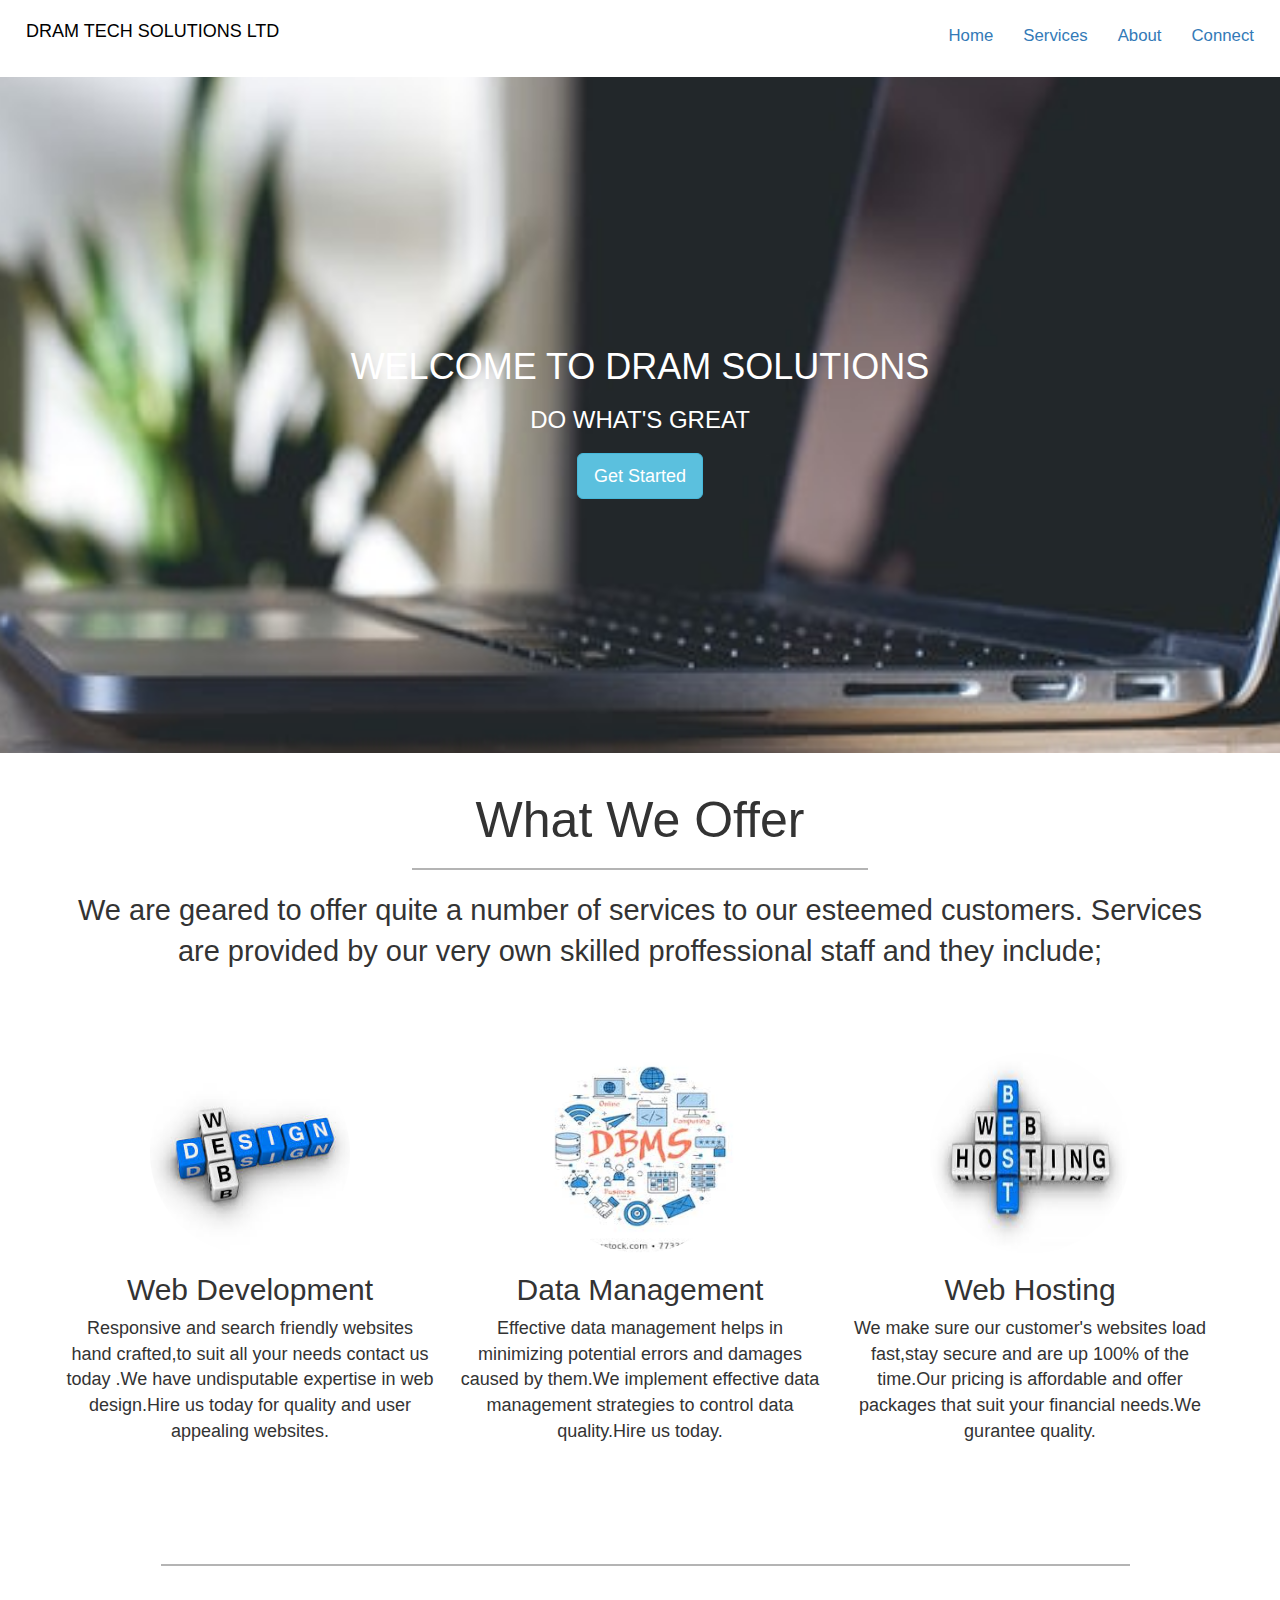
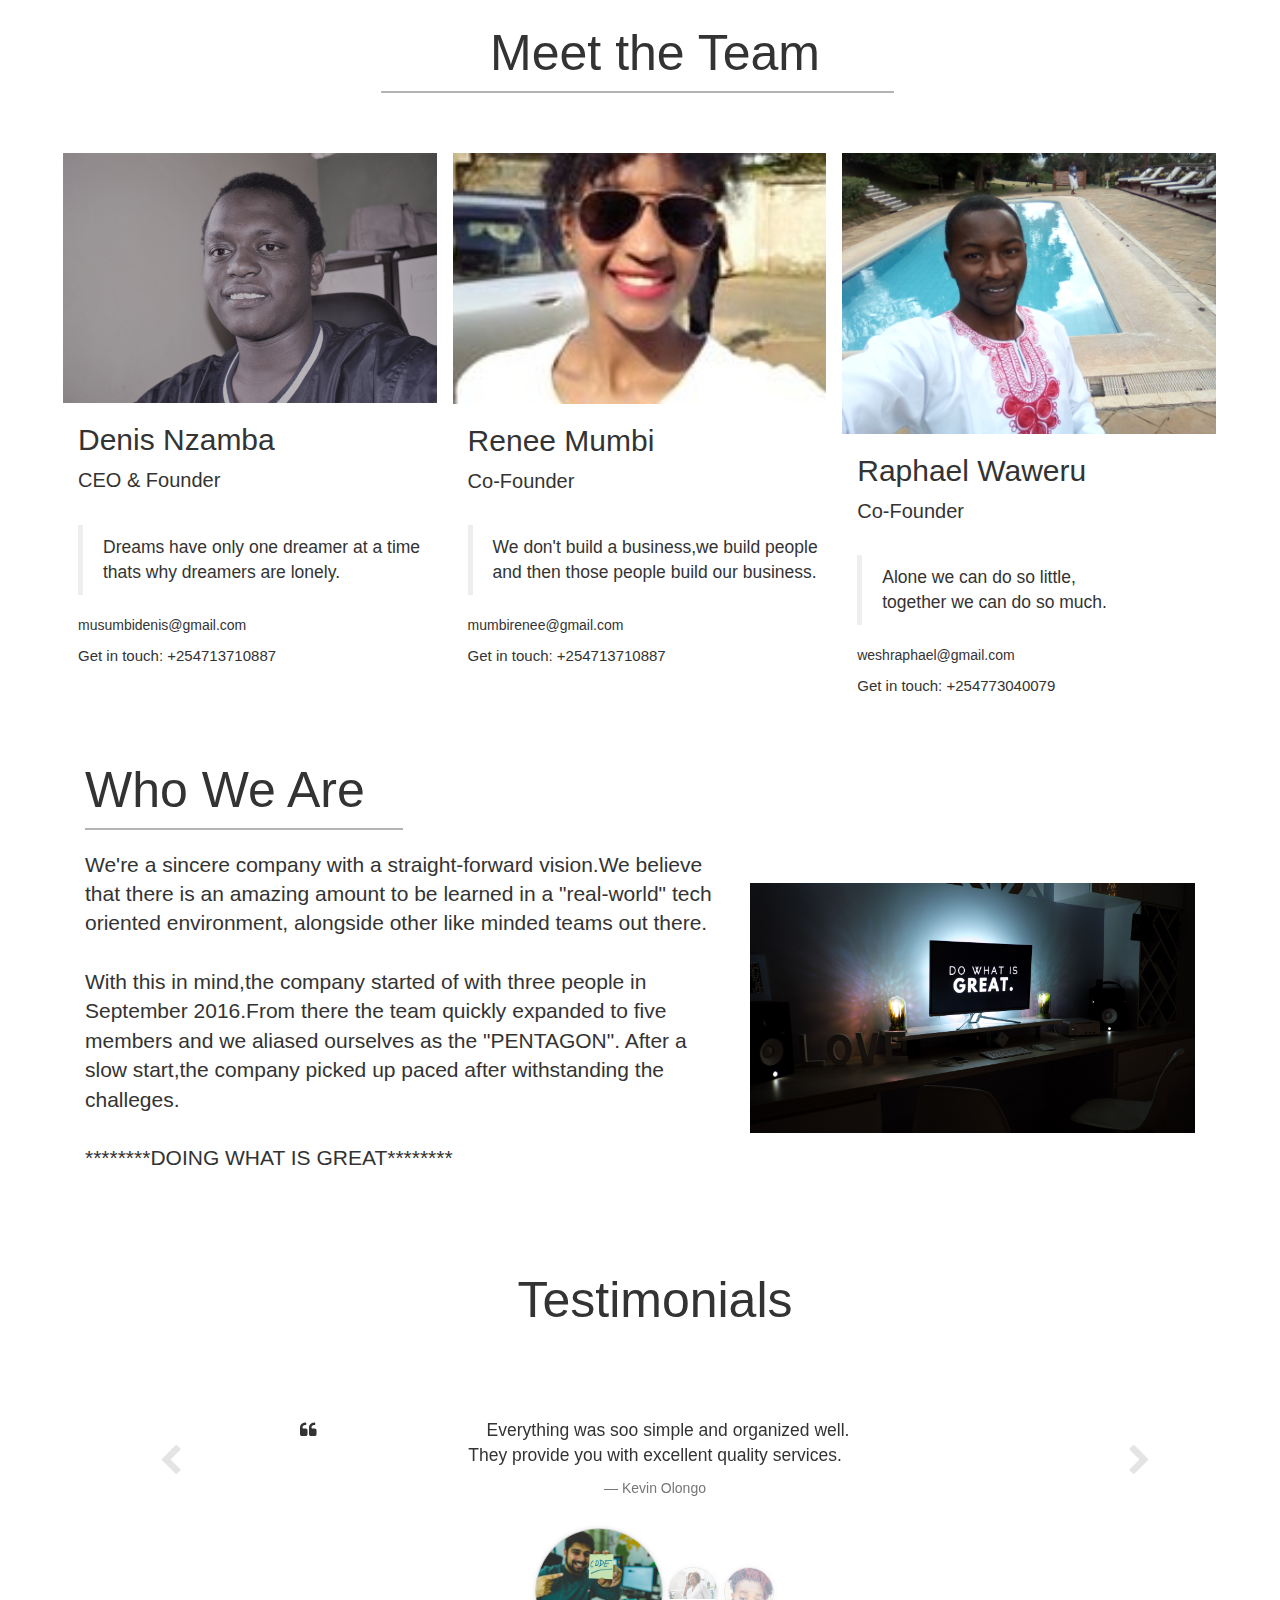
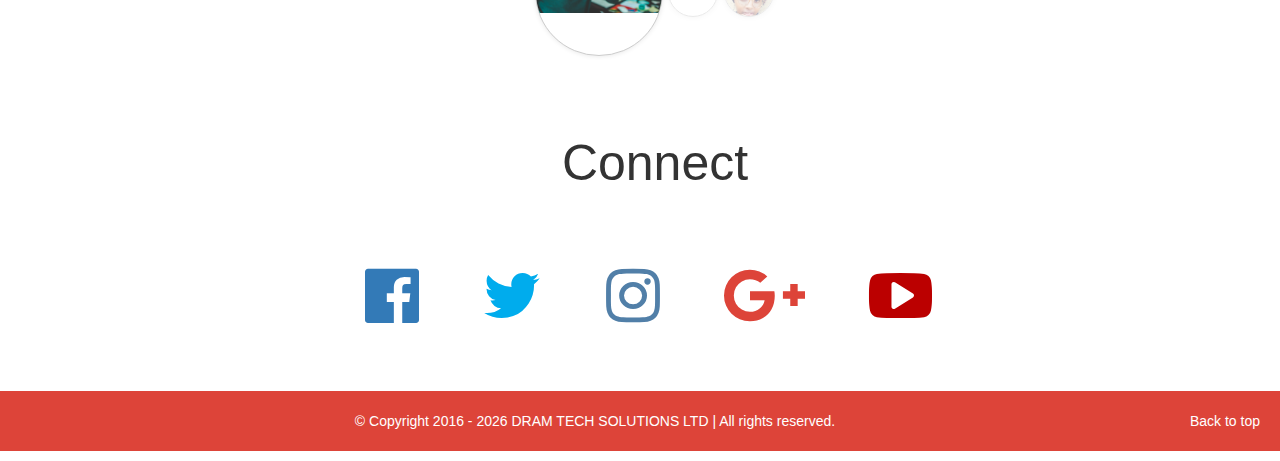
<file: index.html>
<!DOCTYPE html>
<html lang="en">
<head>
  <title>DRAM Solutions</title>
  <meta charset="utf-8">
  <meta name="viewport" content="width=device-width, initial-scale=1">
  <link rel="stylesheet" href="css/bootstrap.min.css">
  <link rel="stylesheet" href="style.css">
  <link rel="stylesheet" href="css/font-awesome.min.css">
  <script src="https://ajax.googleapis.com/ajax/libs/jquery/1.12.0/jquery.min.js"></script>
  <script src="js/bootstrap.min.js"></script>
</head>
<body>

<!--Navigation bar-->
<nav class="navbar navbar-expand-lg navbar-light navb sticky-top logo">
  <div class="container-fluid">
    <div class="navbar-header">
      <a class="navbar-brand" href="#">DRAM TECH SOLUTIONS LTD</a>
    </div>
    <ul class="nav navbar-nav navbar-right">
      <li><a href="#Home">Home</a></li>
      <li><a href="#services">Services</a></li>
      <li><a href="#about">About</a></li> 
      <li><a href="#connect">Connect</a></li> 
    </ul>
  </div>
</nav>

<!--Landing text-->
<div id="Home" class="container-fluid">
	<div class="landing-text">
		<h1>WELCOME TO DRAM SOLUTIONS</h1>
		<h3>DO WHAT'S GREAT</h3>
    <!-- Trigger the modal with a button -->
    <button type="button" class="btn btn-info btn-lg" data-toggle="modal" data-target="#myModal">
       Get Started
    </button>
    </div>
  <!-- Modal -->
  <div class="modal fade" id="myModal" role="dialog">
    <div class="modal-dialog">
  <!-- Modal content-->
      <div class="modal-content">
        <div class="modal-header">
          <button type="button" class="close" data-dismiss="modal">&times;</button>
          <h4 class="modal-title" style="font-size: 30px;">Why choose us?</h4>
        </div>
        <div class="modal-body">
          <p>
            <ul style="padding-left: 10px;padding-right: 10px;">
              <li><b>CREATE WEBSITES</b> fast and efficiently.<br>With every project,we have a <b>project plan and a schedule</b>.This ensures we stay on track and it provides transparency to the customer on where we are in the process</li>
              <li><b>100% CUSTOMIZED SOLUTIONS</b><br>
                <b>We don't believe in a one-size-fits-all approach</b> to designing or marketing.From search engine optimization to full brand campaigns including logo design,all solutions are 100% customized.
              </li>
              <li><b>OUR HELP DESK 24/7</b><br>
              We understand sometimes issues occur and you shouldn't have to deal with them all alone.Therefore,we have a <b>24 hour help desk</b>.It doesn't matter the nature of your problem,we will assist you.
            </li>
            <br>
            <p style="text-align: center; font-size: 20px;">****HIRE US TODAY****</p>
           </ul>
          </p>
        </div>
        <div class="modal-footer">
          <button type="button" class="btn btn-default" data-dismiss="modal">Close</button>
        </div>
      </div>
   </div>
  </div>
</div>
</div>
  
<!--Services-->
  <div id="services" class="container services">
  	<h1>What We Offer</h1>
  	<hr class="divider">
  	<p style="text-align: center; font-size: 29px;">We are geared to offer quite a number of services to our esteemed customers. Services are provided by our very own skilled proffessional staff and they include; </p>
      <div class="row">
        <div class="col-lg-4">
          <img class="img-circle" src="img/web_dev.jpg" alt="Web Development" width="200" height="200">
          <h2>Web Development</h2>
            <p style="font-size: 18px; padding-bottom: 10px;">
            Responsive and search friendly websites hand crafted,to suit all your needs contact us today
            .We have undisputable expertise in web design.Hire us today for quality and user appealing websites.
          </p>
        </div>
        <div class="col-lg-4">
          <img class="img-circle" src="img/dbms.jpg" alt="Database Management" width="200" height="200">
          <h2>Data Management</h2>
            <p style="font-size: 18px; padding-bottom: 10px;">
            Effective data management helps in minimizing potential errors and damages caused by them.We implement effective data management strategies to control data quality.Hire us today.
          </p>
        </div>
                <div class="col-lg-4">
         <img class="img-circle" src="img/web_hosting.jpg" alt="Web Hosting" width="200" height="200">
          <h2>Web Hosting</h2>
          <p style="font-size: 18px; padding-bottom: 10px;">
            We make sure our customer's websites load fast,stay secure and are up 100% of the time.Our pricing is affordable and offer packages that suit your financial needs.We gurantee quality.
          </p>
          
        </div>
      </div>
      <hr class="divider-2">
<!--Meet The Team-->
<div id="" class="container team">
	<div>
		<div class="col-12">
			<h1>Meet the Team</h1>
		</div>
		<hr class="line">
	</div>
</div>

<!--Meet The Team Cards-->
<div class="row">
  <div class="column">
    <div class="card">
      <img src="img/nzamba.jpg" alt="denis" style="width:100%">
      <div class="container">
        <h2>Denis Nzamba</h2>
        <p class="title" style="font-size: 20px;">CEO &amp; Founder</p>
        <p style="font-size: 18px; padding-top: 0px; padding-bottom: 10px;"><blockquote> Dreams have only one dreamer at a time <br>
          thats why dreamers are lonely.
        </blockquote>

        </p>
        <p>musumbidenis@gmail.com</p>
        <p style="font-size: 15px;">Get in touch: +254713710887</p>
      </div>
    </div>
  </div>

  <div class="column">
    <div class="card">
      <img src="img/renee.jpg" alt="renee" style="width:100%">
      <div class="container">
        <h2>Renee Mumbi</h2>
        <p class="title" style="font-size: 20px;">Co-Founder</p>
         <p style="font-size: 18px; padding-top: 0px; padding-bottom: 10px;">
        <blockquote>
          We don't build a business,we build people <br> and then those people build our business.
        </blockquote>
        </p>
        <p>mumbirenee@gmail.com</p>
        <p style="font-size: 15px;">Get in touch: +254713710887</p>
      </div>
    </div>
  </div>

  <div class="column">
    <div class="card">
      <img src="img/raphael2.jpg" alt="raphael" style="width:100%">
      <div class="container">
        <h2>Raphael Waweru</h2>
        <p class="title" style="font-size: 20px;">Co-Founder</p>
         <p style="font-size: 18px; padding-top: 0px; padding-bottom: 10px;">
          <blockquote>
          Alone we can do so little,<br>
          together we can do so much.
          </blockquote>
        </p>
        <p>weshraphael@gmail.com</p>
        <p style="font-size: 15px;">Get in touch: +254773040079</p>
      </div>
    </div>
  </div>
</div>



<!--About Us-->
    <div id="about" class="about">
        <div class="col-md-7">
          <h2 class="about-us">Who We Are</h2>
          <hr class="divider-3">
          <p class="lead">We're a sincere company with a straight-forward vision.We believe that there is an amazing amount to be learned in a "real-world" tech oriented environment, alongside other like minded teams out there.
            <br>
            <br>
            With this in mind,the company started of with three people in September 2016.From there the team quickly expanded to five members and we aliased ourselves as the "PENTAGON". After a slow start,the company picked up paced after withstanding the challeges.
            <br>  
            <br>
            ********DOING WHAT IS GREAT********
          </p>
        </div>
        <div class="col-md-5">
          <img class=" img-responsive center-block" style="margin-top: 80px;" src="img/great.jpg" alt="do what is great">
        </div>
      </div>


<!--testimomial carousel-->
<div class="container testimonials">
        <div class="row">
            <div class="col-md-12">
            	<h4>Testimonials</h4>
                <div class="carousel slide" data-ride="carousel" id="quote-carousel">
                	<!-- Carousel Slides / Quotes -->
                    <div class="carousel-inner text-center">
                        <!-- Quote 1 -->
                        <div class="item active">
                            <blockquote>
                                <div class="row">
                                    <div class="col-sm-8 col-sm-offset-2">
                                        <p>Everything was soo simple and organized well.<br>
                                          They provide you with excellent quality services.

                                        </p>
                                        <small>Kevin Olongo</small>
                                    </div>
                                </div>
                            </blockquote>
                        </div>
                        <!-- Quote 2 -->
                        <div class="item">
                            <blockquote>
                                <div class="row">
                                    <div class="col-sm-8 col-sm-offset-2">
                                        <p>DRAM TECH SOLUTIONS is simply the best.They guarantee quality service delivery.They have been of help to our organization by managing our data in the most effective way.Kudos!!!</p>
                                        <small>Diana Mutheu</small>
                                    </div>
                                </div>
                            </blockquote>
                        </div>
                        <!-- Quote 3 -->
                        <div class="item">
                            <blockquote>
                                <div class="row">
                                    <div class="col-sm-8 col-sm-offset-2">
                                        <p>There's no way we could have solved our database issues without hiring DRAM TECH SOLUTIONS.They were simply the right choice.Quality is assured.</p>
                                        <small>Pendo Kismat</small>
                                    </div>
                                </div>
                            </blockquote>
                        </div>
                    </div>
                    <!-- Bottom Carousel Indicators -->
                    <ol class="carousel-indicators">
                        <li data-target="#quote-carousel" data-slide-to="0" class="active"><img class="img-responsive " src="img/raphael.jpg" alt="denis">
                        </li>
                        <li data-target="#quote-carousel" data-slide-to="1"><img class="img-responsive" src="img/diana.jpg" alt="">
                        </li>
                        <li data-target="#quote-carousel" data-slide-to="2"><img class="img-responsive" src="img/pendo.jpg" alt="">
                        </li>
                    </ol>

                    <!-- Carousel Buttons Next/Prev -->
                    <a data-slide="prev" href="#quote-carousel" class="left carousel-control"><i class="fa fa-chevron-left"></i></a>
                    <a data-slide="next" href="#quote-carousel" class="right carousel-control"><i class="fa fa-chevron-right"></i></a>
                </div>
            </div>
        </div>

<!-- Contact page-->
<div id="connect" class="container-fluid connect">
	<div class="row" text-center padding>
		<div class="col-md-12">
			<h2>Connect</h2>
		</div>
		<div class="col-12 social">
		<a href="https://www.fb.com"><i class="fa fa-facebook-official"></i></a>
		<a href="https://www.twitter.com"><i class="fa fa-twitter"></i></a>
		<a href="https://www.instagram.com"><i class="fa fa-instagram"></i></a>
		<a href="https://www.google+.com"><i class="fa fa-google-plus"></i></a>
		<a href="https://www.youtube.com"><i class="fa fa-youtube-play"></i></a>
		</div>
	</div>
</div>
</div>

</div>

<!--Footer-->
<div>
  <p class="footer">
    &copy; Copyright 2016 - <script>document.write(new Date().getFullYear())
  </script> DRAM TECH SOLUTIONS LTD | All rights reserved.
    <a  href="#Top" class="top" style="float: right;color: #ffff; padding-right: 20px;">Back to top</a>
  </p>
</div> 
</body>
</html>
</file>
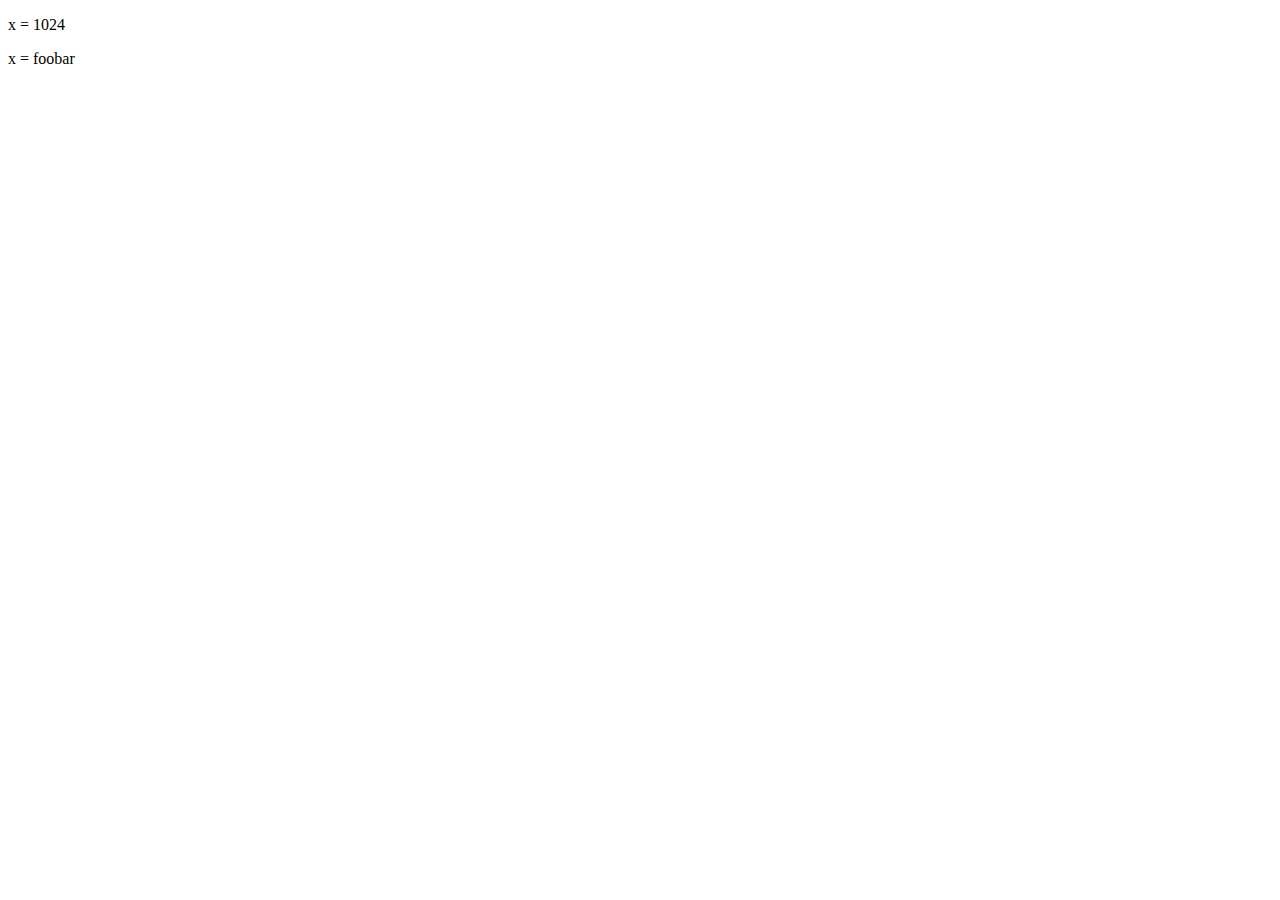
<file: js.html>
<!DOCTYPE html>
<html>
<head>
	<title></title>
</head>
<body>
	<script type="text/javascript">
		var x,y;
		x=1024;
		y=x;

		x="foobar";

		document.write("<p> x = "+y+" </p>")
		document.write("<p> x = "+x+" </p>")

	</script>

</body>
</html>
</file>
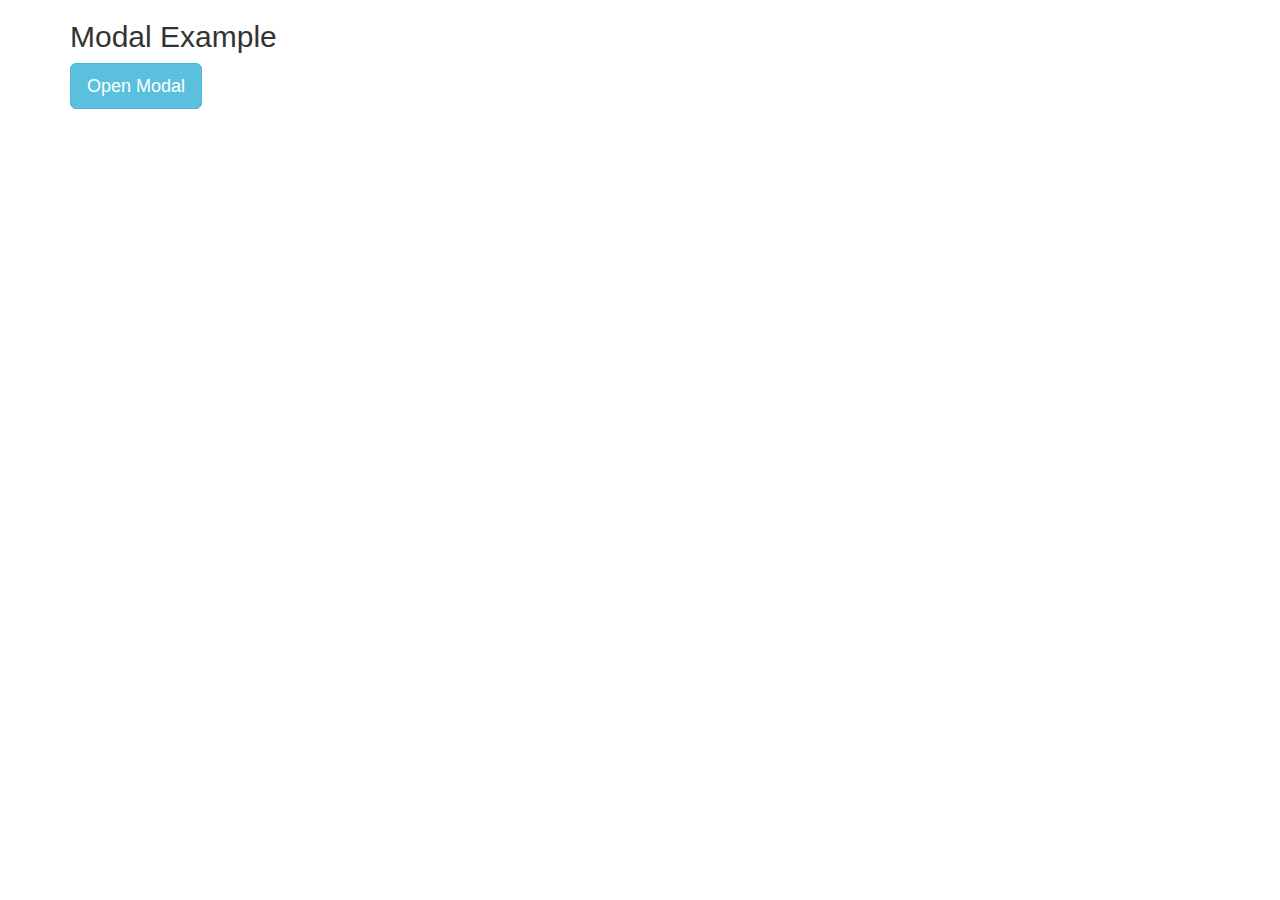
<file: test.html>
<!DOCTYPE html>
<html lang="en">
<head>
  <title>Test</title>
  <meta charset="utf-8">
  <meta name="viewport" content="width=device-width, initial-scale=1">
  <link rel="stylesheet" href="css/bootstrap.min.css">
  <link rel="stylesheet" href="style.css">
  <link rel="stylesheet" href="css/font-awesome.min.css">
  <script src="https://ajax.googleapis.com/ajax/libs/jquery/1.12.0/jquery.min.js"></script>
  <script src="js/bootstrap.min.js"></script>
</head>
<body>
<div class="container">
  <h2>Modal Example</h2>
  <!-- Trigger the modal with a button -->
  <button type="button" class="btn btn-info btn-lg" data-toggle="modal" data-target="#myModal">Open Modal</button>

  <!-- Modal -->
  <div class="modal fade" id="myModal" role="dialog">
    <div class="modal-dialog">
    
      <!-- Modal content-->
      <div class="modal-content">
        <div class="modal-header">
          <button type="button" class="close" data-dismiss="modal">&times;</button>
          <h4 class="modal-title">Modal Header</h4>
        </div>
        <div class="modal-body">
          <p>Some text in the modal.</p>
        </div>
        <div class="modal-footer">
          <button type="button" class="btn btn-default" data-dismiss="modal">Close</button>
        </div>
      </div>
      
    </div>
  </div>
  
</div>

</body>
</html>
</file>
<file: style.css>
*{
    margin: 0px;
    padding: 0px;
   }
body{
 overflow-x: hidden;
}

/*Navigation*/
.navbar{
	margin: 0;
	padding: 10px;
	font-size: 1.2em;
}
.navbar-brand{
	min-height: 55px;
	padding: 10px 15px 5px;
	color: black;
}
.navbar-inverse .navbar-nav li a{
	color: #d5d5d5;
	display: inline-block;
}
.navbar-inverse .navbar-nav li a:hover{
	color: #ffff;
}
/*Landing Text*/
#Home{
	background: url(img/home8.jpg) no-repeat center center fixed;
 	display: table;
	background-size: cover;
	position: relative;
	width: 100%;
}
.landing-text{
display: table-cell;
text-align: center;
vertical-align: middle;
color: #ffff;
}
.landing-text{
	font-size: 300%;
	font-weight: 500%;
	padding: 250px;
}


/*What we offer*/
.services .divider{
	border-top: 2px solid #b4b4b4;
	width: 40%;
  margin-left: 30%;
}
.services .divider-2{
	border-top: 2px solid #b4b4b4;
	width: 85%;
  margin-left: 8%;
}
.services .col-lg-4 {
  margin-bottom: 20px;
  text-align: center;
  padding: 70px 0 60px 0;
}
.services h1{
text-align: center;
padding-top: 20px;
font-size: 50px;
}
.services h2 {
  font-weight: normal;
}
.services .col-lg-4 p {
  margin-right: 10px;
  margin-left: 10px;
  font-size: 1.1rem;
}


/*Meet the Team*/
.team .line{
	border-top: 2px solid #b4b4b4;
	width: 45%;
	margin-left: 26%;
	margin-top: 10px;
	padding-bottom: 40px;
}
.column {
  float: left;
  width: 33.3%;
  margin-bottom: 16px;
  padding: 0 8px;
}

/*Who We Are*/
.about h2{
text-align: left;
padding-top: 20px;
padding-bottom: 0px;
font-size: 50px;
}
.about .divider-3{
	border-top: 2px solid #b4b4b4;
	width: 50%;
	margin-top: 5px;
    margin-right:10%;
}
.about .col-md-5{
padding-top: 80px;

}

/*Testimonials Slider*/
.testimonials h4{
text-align: center;
padding-top: 70px;
padding-bottom: 20px;
font-size: 50px;
}
#quote-carousel {
    padding: 0 10px 30px 10px;
    margin-top: 60px;
}
#quote-carousel .carousel-control {
    background: none;
    color: #CACACA;
    font-size: 2.3em;
    text-shadow: none;
    margin-top: 30px;
}
#quote-carousel .carousel-indicators {
    position: relative;
    right: 50%;
    top: auto;
    bottom: 0px;
    margin-top: 20px;
    margin-right: -19px;
}
#quote-carousel .carousel-indicators li {
    width: 50px;
    height: 50px;
    cursor: pointer;
    border: 1px solid #ccc;
    box-shadow: 0 0 5px rgba(0, 0, 0, 0.1);
    border-radius: 50%;
    opacity: 0.4;
    overflow: hidden;
    transition: all .4s ease-in;
    vertical-align: middle;
}
#quote-carousel .carousel-indicators .active {
    width: 128px;
    height: 128px;
    opacity: 23;
    transition: all .2s;
}
.item blockquote {
    border-left: none;
    margin: 0;
}
.item blockquote p:before {
    content: "\f10d";
    font-family: 'Fontawesome';
    float: left;
    margin-right: 10px;
}


/*Connect*/
.connect h2{
text-align: center;
padding-top: 20px;
padding-bottom: 50px;
font-size: 50px;
}
.connect .col-12{
	padding-left: 250px;
}
.social a{
	font-size: 4.5em;
	padding: 3rem;
}
.fa-facebook{
color: #3b5998;
}
.fa-twitter{
color: #00aced;
}
.fa-instagram{
color: #517fa8;
}
.fa-google-plus{
color: #dd4439;
}
.fa-youtube-play{
color: #bb0000;
}
.fa-facebook:hover,
.fa-twitter:hover,
.fa-instagram:hover,
.fa-google-plus:hover,
.fa-youtube-play:hover{
	opacity: 0.7;
}

/*Footer*/

.footer{
  background-color: #dd4439;
  margin-top: 50px;
  padding-top: 20px;
  padding-bottom: 20px;
  text-align: center;
  color: white;
}
</file>
